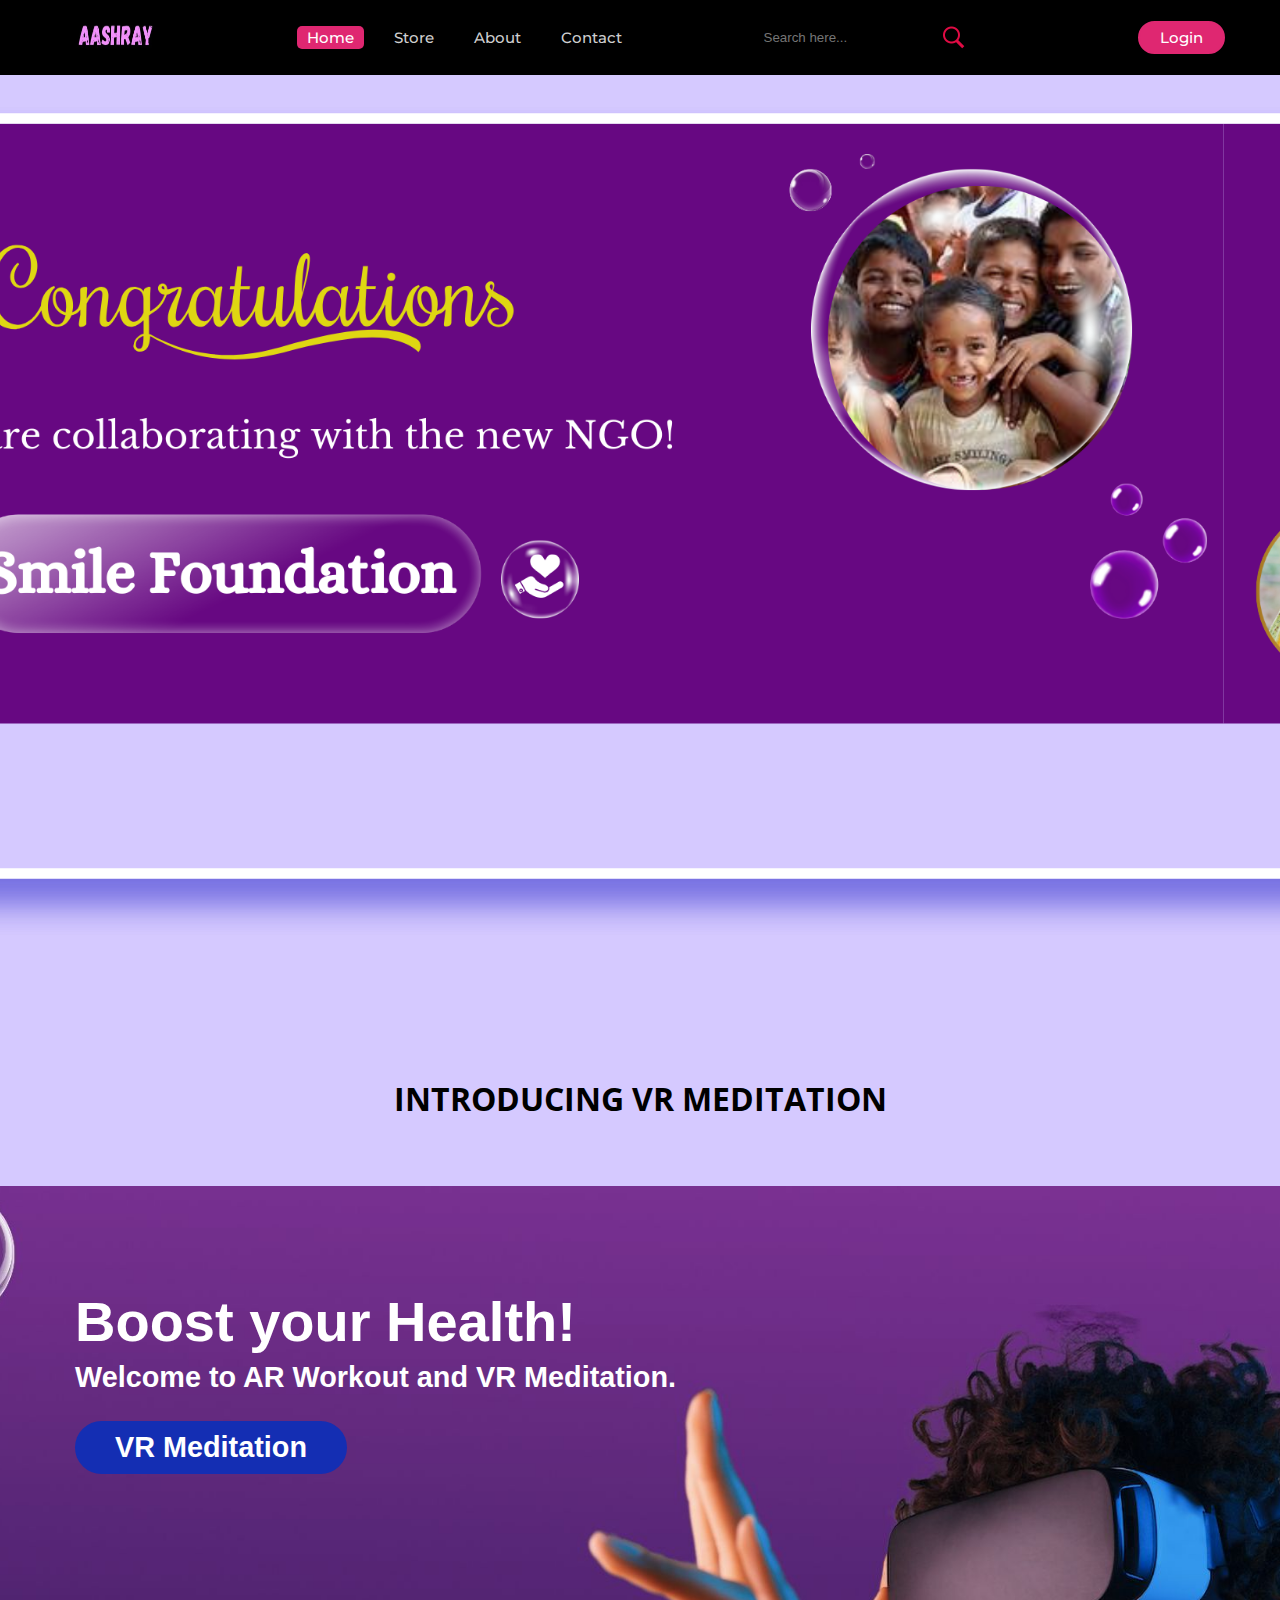
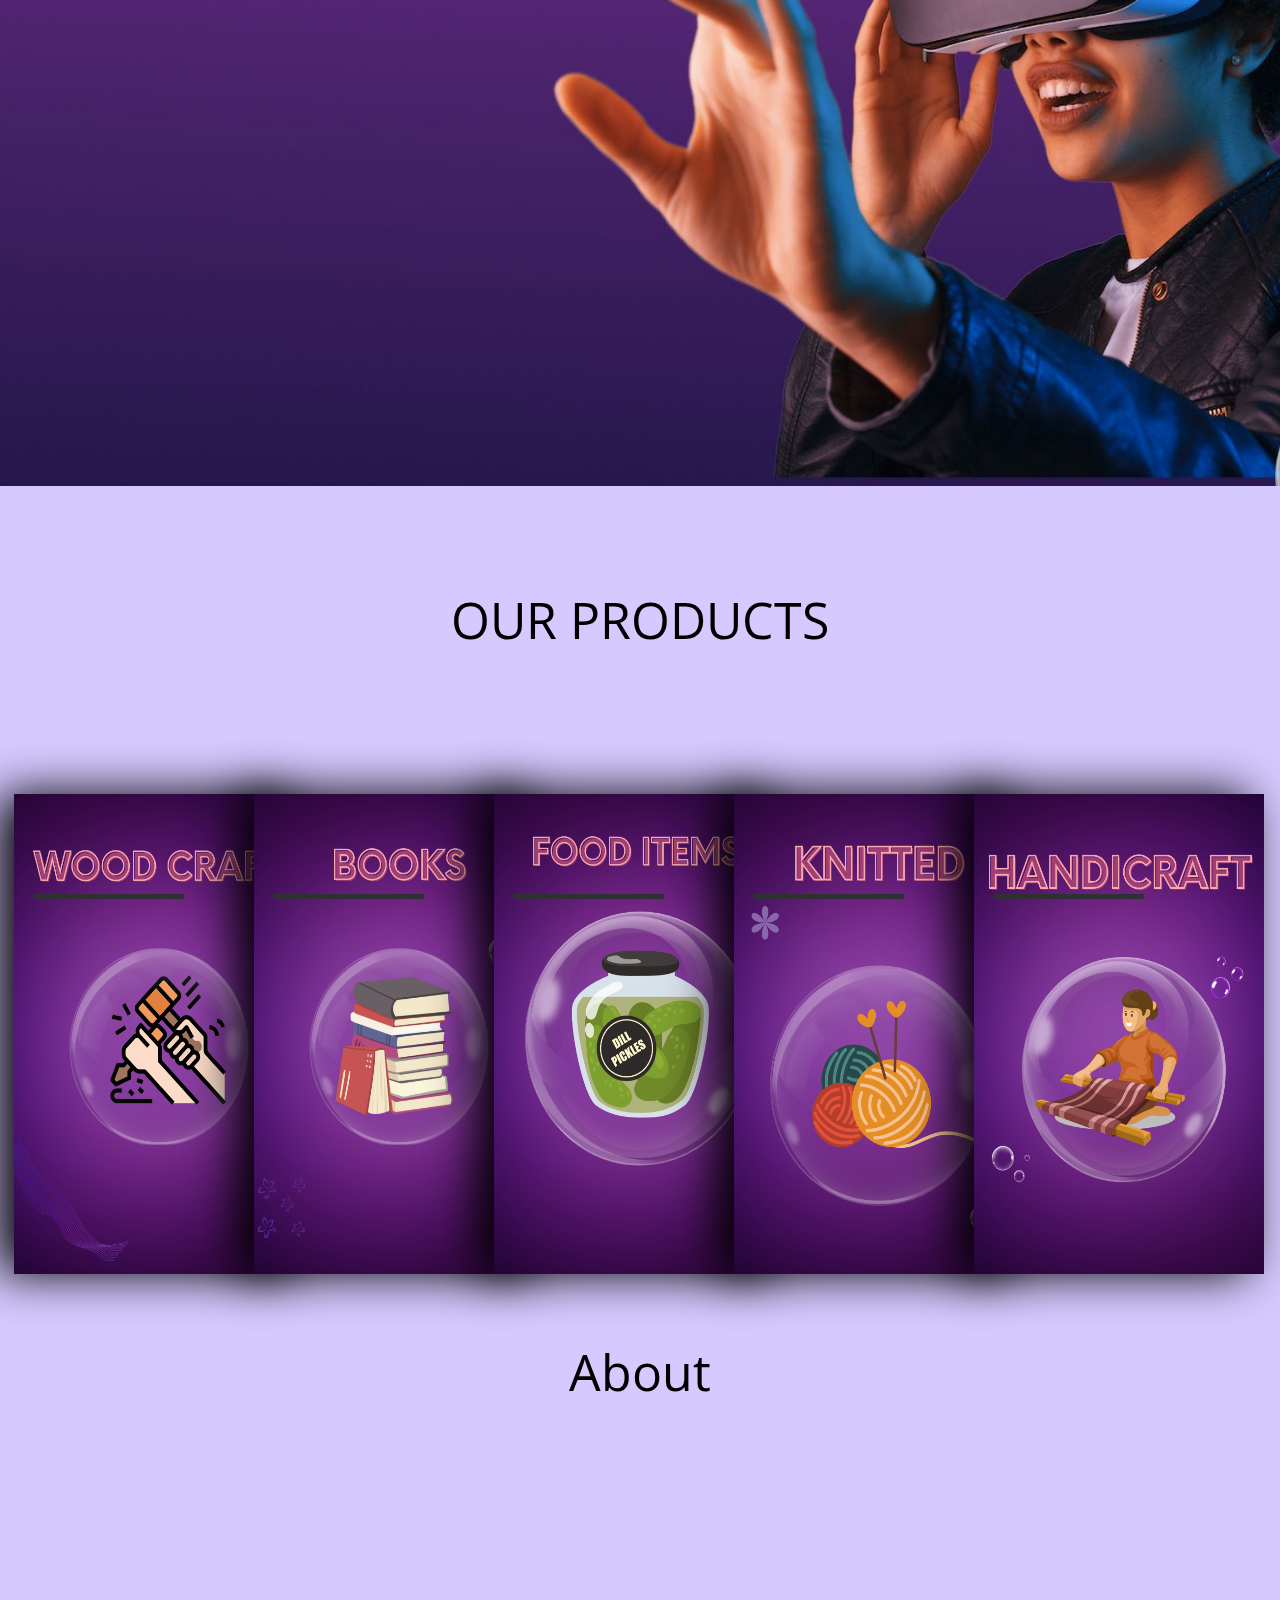
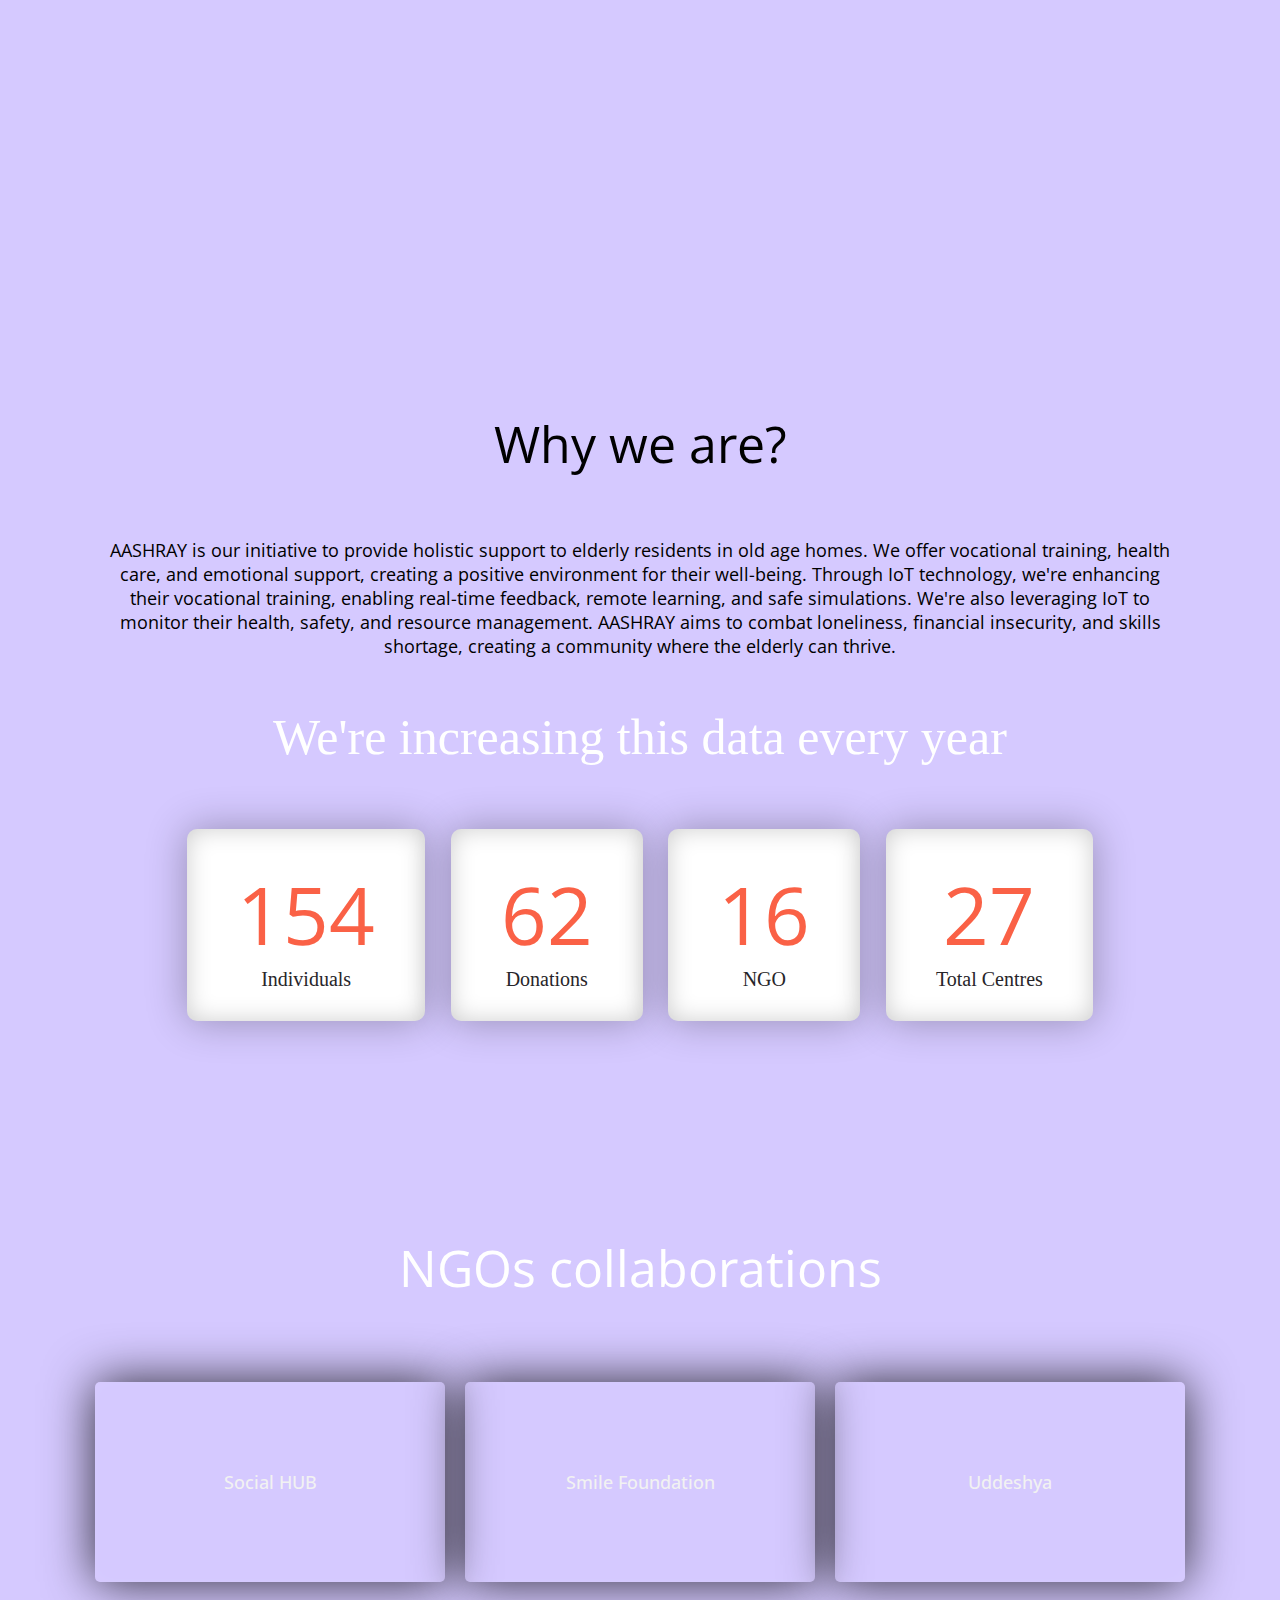
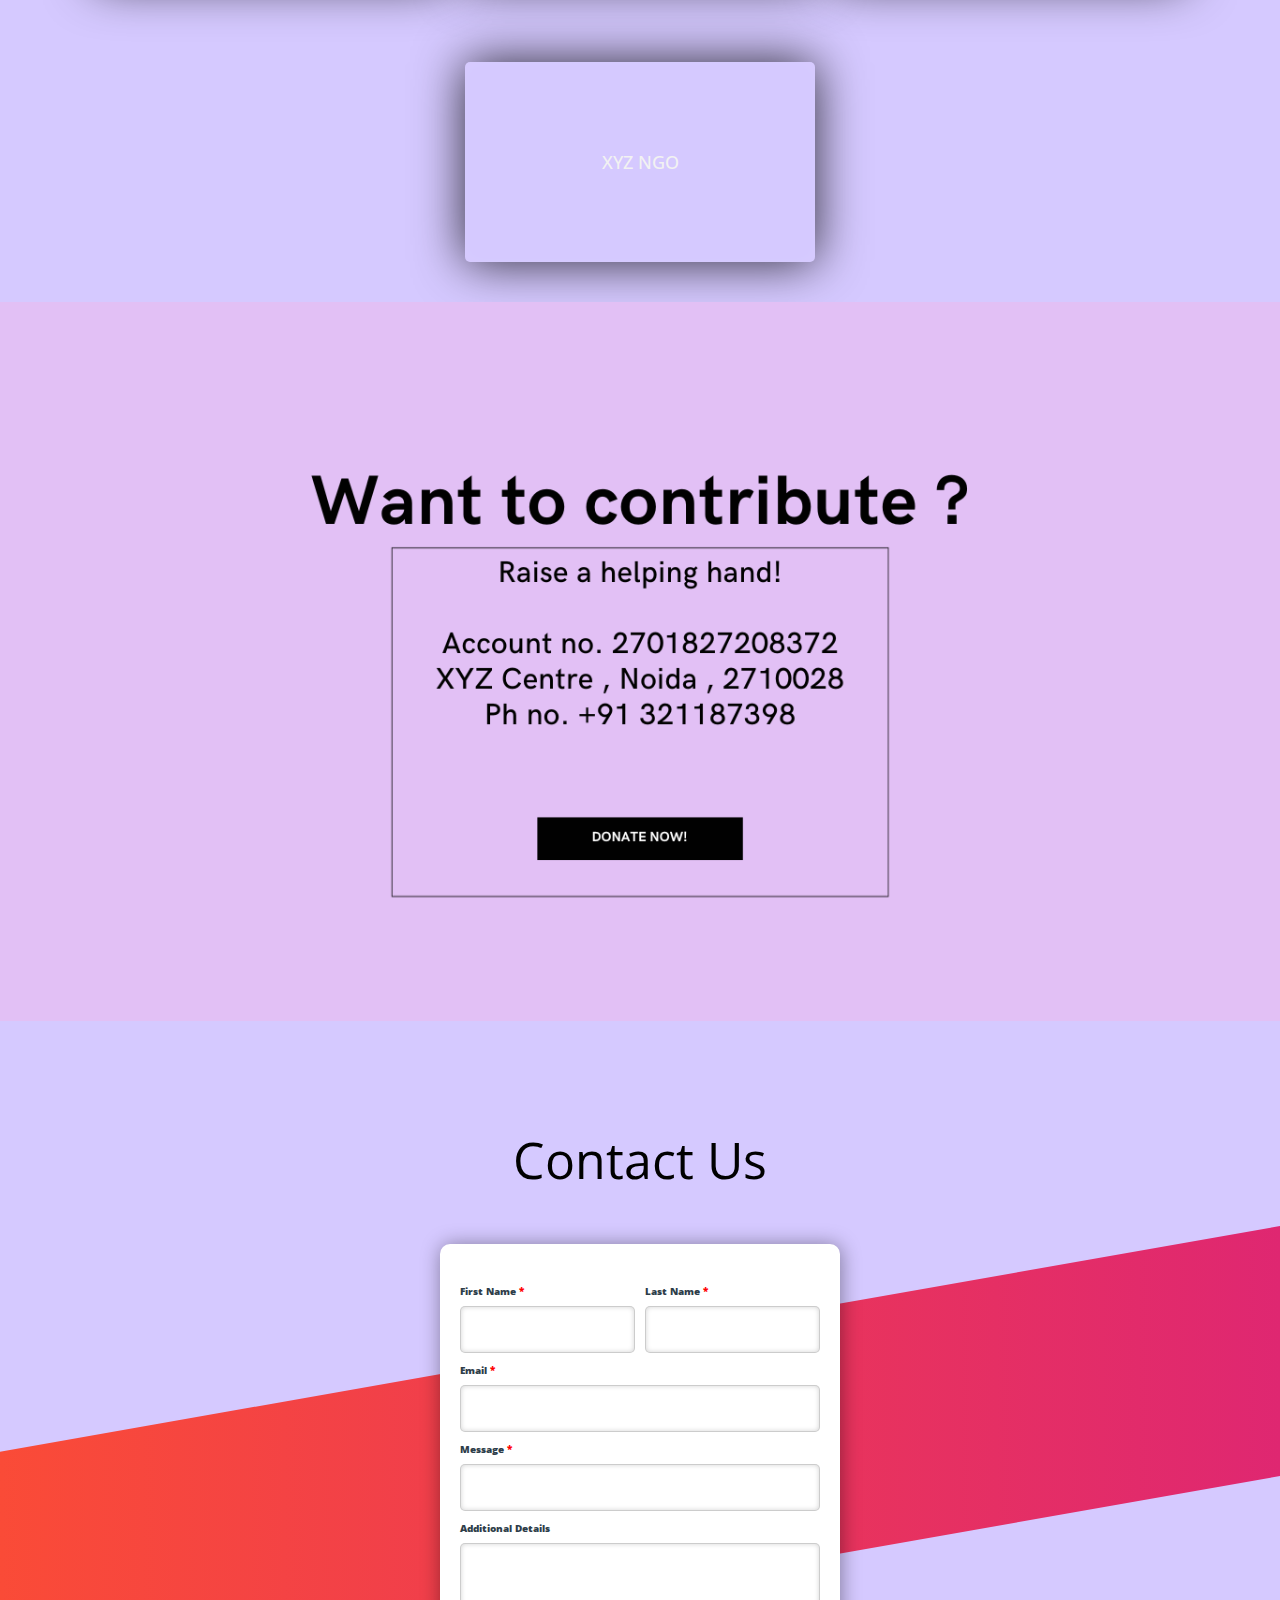
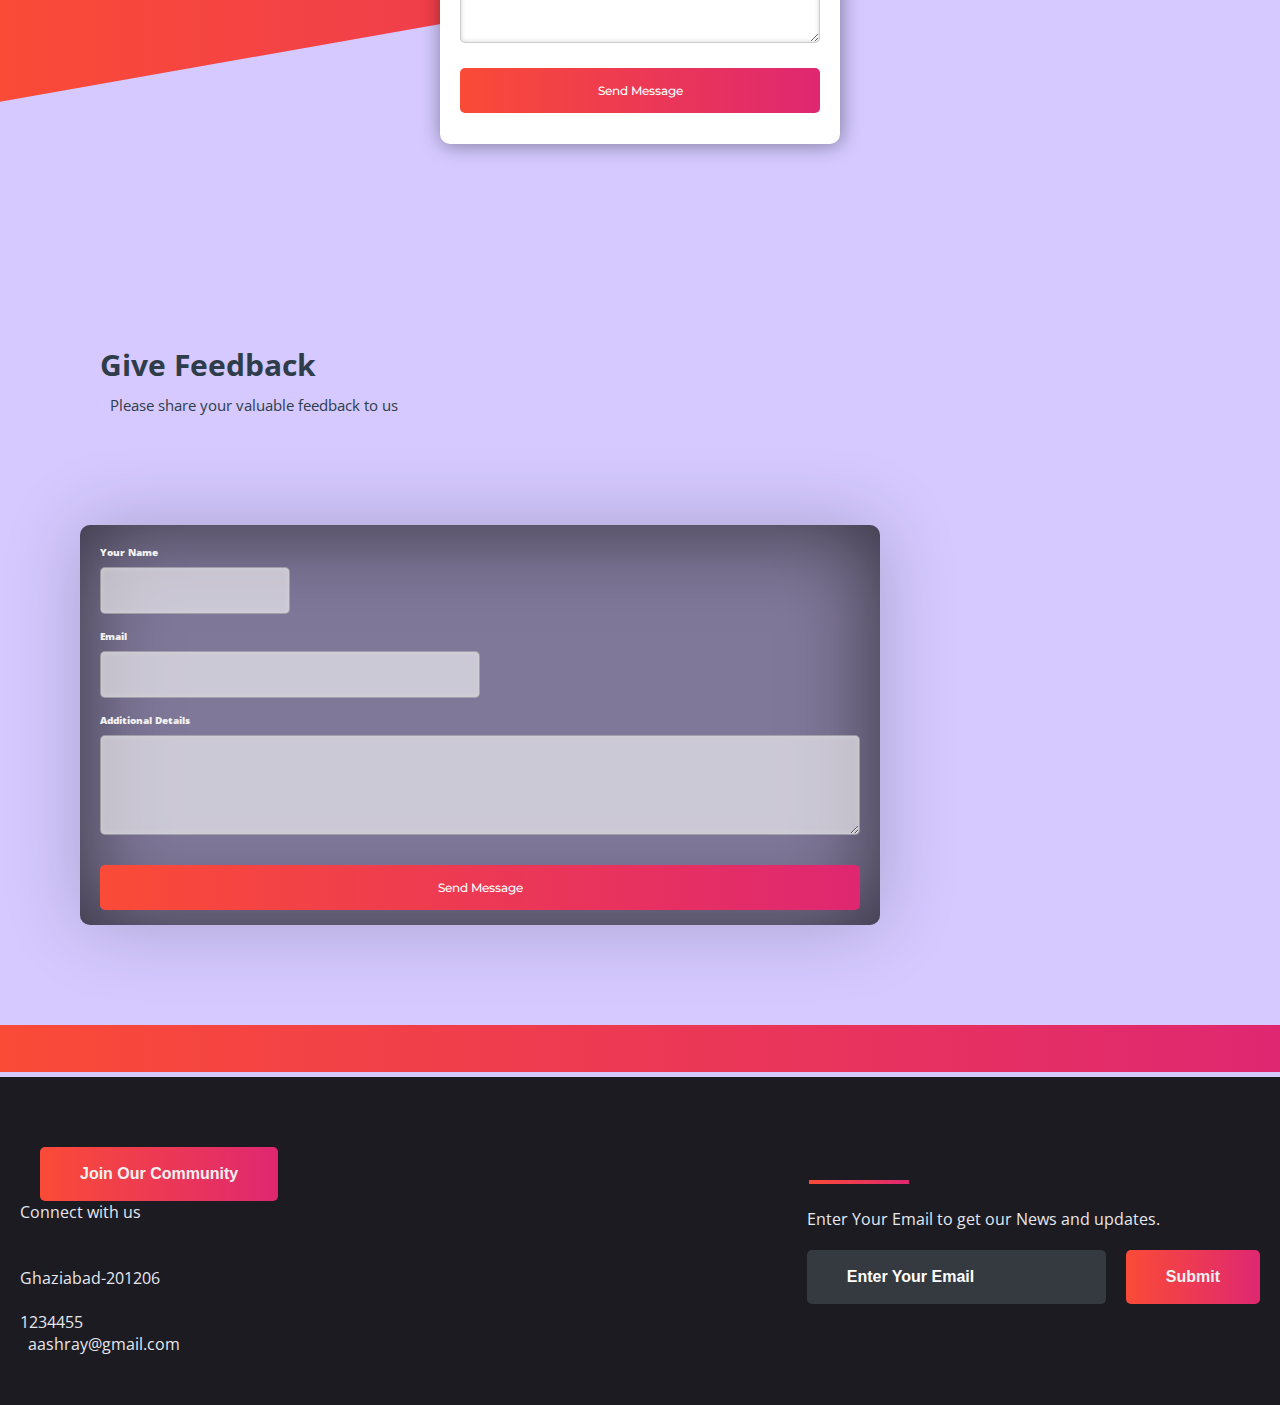
<file: index.html>
<!DOCTYPE html>
<html>

<head>

	<meta charset="utf-8">
	<meta http-equiv="X-UA-Comaptible" content="IE=edge">
	<title>Aashray</title>
	<meta name="desciption" content="">
	<meta name="viewport" content="width=device-width, initial-scale=1">
	<link rel="stylesheet" type="text/css" href="style.css">
	<script type="text/javascript" src="script.js"></script>
	<script src="https://code.jquery.com/jquery-3.2.1.js"></script>
	<script>
		$(window).on('scroll', function () {
			if ($(window).scrollTop()) {
				$('nav').addClass('black');
			} else {
				$('nav').removeClass('black');
			}
		})
	</script>
	<style>
		 
:root {

/**
 * colors
 */

--cadet-blue-crayola: hsl(240, 10%, 70%);
--gold-web-golden: hsl(50, 100%, 54%);
--vivid-sky-blue: hsl(196, 84%, 63%);
--midnight-blue: hsl(231, 83%, 25%);
--minion-yellow: hsl(50, 100%, 64%);
--independence: hsl(225, 24%, 27%);
--orange-soda: hsl(7, 96%, 61%);
--space-cadet: hsl(243, 23%, 18%);
--fiery-rose: hsl(353, 83%, 65%);
--klein-blue: hsl(230, 80%, 39%);
--bluetiful: hsl(222, 88%, 55%);
--glaucous: hsl(230, 52%, 63%);
--manatee: hsl(254, 7%, 65%);
--rufous: hsl(2, 85%, 35%);
--black: hsl(0, 0%, 0%);
--white: hsl(0, 0%, 100%);

/**
 * typography
 */

--ff-open-sans: 'Open Sans', sans-serif;
--ff-barlow: 'Barlow', sans-serif;
--ff-poppins: 'Poppins', sans-serif;

--fs-1: 3.5rem;
--fs-2: 3rem;
--fs-3: 2.4rem;
--fs-4: 2rem;
--fs-5: 1.8rem;
--fs-6: 1.3rem;

--fw-600: 600;
--fw-700: 700;

/**
 * border radius
 */

--radius-5: 5px;
--radius-10: 10px;
--radius-15: 15px;
--radius-20: 20px;

/**
 * spacing
 */

--section-padding: 60px;

/**
 * shadow
 */

--shadow: 0 -5px 10px var(--manatee);

/**
 * transition
 */

--transition-1: 0.05s ease;
--transition-2: 0.25s ease;
--cubic-out: cubic-bezier(0.33, 0.85, 0.56, 1.02);

}
		
.vr {
  background-image: url("./12.jpg");
  background-repeat: no-repeat;
  background-size: cover;
  background-position: center;
  padding-block: 100px var(--section-padding);
  min-height: 100vh;
  display: grid;
  place-items: left;
}



.vr-content {
  text-align: left;
  color: var(--white);
  display : inline-block;
  position: absolute;
  left: 75px;
  /* top: 300px; */
  margin: 0%;

}

.vr-title {
  font-family: var(--ff-barlow);
  font-size: var(--fs-5);
  font-weight: var(--fw-600);
  line-height: 1.3;
  margin-block-end: 14px;
}

.vr-title strong {
  font-size: var(--fs-1);
  font-weight: inherit;
  margin-block-end: 8px;
}

.vr-text { margin-block-end: 25px; }

.btn-group {
  display: flex;
  flex-wrap: wrap;
  justify-content: center;
  align-items: center;
  gap: 10px;
}

.btn {
  color: var(--white);
  font-family: var(--ff-barlow);
  font-size: var(--fs-5);
  font-weight: var(--fw-600);
  max-width: max-content;
  padding: var(--padding, 10px 40px);
  border-radius: 50px;
  transition: var(--transition-2);
}

.btn-primary.blue { background-color: var(--klein-blue); }

.btn-primary.blue:is(:hover, :focus) { background-color: var(--orange-soda); }

		.container {
			padding-top: 10 80px;
			margin-bottom: 20px;
			margin-top: 100px;
			width: 185vmin;
			height: 85vmin;
			position: absolute;
			transform: translate(-50%, -50%);
			top: 44%;
			left: 50%;
			overflow: hidden;
			border: 10px solid #ffffff;
			border-radius: 8px;

			box-shadow: 10px 25px 30px rgba(30, 30, 200, 0.3);
		}

		.wrapper {
			width: 100%;
			height: 600px;
			display: flex;
			animation: slide 16s infinite;
		}

		@keyframes slide {
			0% {
				transform: translateX(0);
			}

			10% {
				transform: translateX(-100%);
			}

			20% {
				transform: translateX(-200%);
			}

			30% {
				transform: translateX(-300%);
			}

			50% {
				transform: translateX(-350%);
			}

			70% {
				transform: translateX(-300%);
			}

			80% {
				transform: translateX(-200%);
			}

			90% {
				transform: translateX(-100%);
			}

			100% {
				transform: translateX(0%);
			}

		}

		img {
			width: 100%;
			height: 100%;
		}
		
	</style>
</head>

<body>
	<!-- Navigation Bar -->
	<header id="header">
		<nav>
			<div class="logo"><img src="images/icon/background.jpg" alt="logo"></div>
			<ul>
				<li><a class="active" href="">Home</a></li>
				<li><a href="./store.html"> Store</a></li>
				<li><a href="#team_section">About</a></li>

				<li><a href="#contactus_section">Contact</a></li>
			</ul>
			<div class="srch"><input type="text" class="search" placeholder="Search here..."><img
					src="images/icon/search.png" alt="search" onclick=slide()></div>
			<a class="get-started" href="login.html">Login</a>
			<img src="images/icon/menu.png" class="menu" onclick="sideMenu(0)" alt="menu">
		</nav>
		<div class="head-container">


	</header>
	<!-- wrapper -->
	</div>
	<div class="container">
		<div class="wrapper">
			<img src="1.png">
			<img src="2.png">
			<img src="3.png">
			<img src="4.png">
			<img src="5.png">
			<img src="6.png">
			<img src="7.png">
			<img src="8.png">
			<img src="9.png">
			<img src="5.png">
			<img src="6.png">
			<img src="7.png">

		</div>
	</div>
<br>
<div>
	<center><h1>INTRODUCING VR MEDITATION </h1></center>
	<br><br><br>
	<section class="vr" id="VR">
        <div class="container">

        

          </div>
           
          <div class="vr-content">

            <h2 class="vr-title">
              <!-- <img src="/assets/images/12.jpg" alt="xyz"> -->
             <span><strong>Boost your Health!</strong> <br>Welcome to AR Workout and VR Meditation.
            </h2>
          </span> 
            <p class="vr-text">
              
            </p>
            <!-- <a href="https://drive.google.com/drive/u/2/folders/103MUGaqLvac7ounK4yrj-NVdIfFKcEbh" class="btn btn-primary blue">AR Workout</a>
            <br> -->
            <a href="https://drive.google.com/drive/u/2/folders/1a-4Y9cnZEDavGoRwOgOjiYGudysQS1BB" class="btn btn-primary blue">VR Meditation</a>

        

          </div>

        </div>
      </section>
	
</div>
<div>
	<div class="">
		<link rel="stylesheet" href="card.css">
		<center>
			<p style="font-size: 50px; padding: 100px">OUR PRODUCTS</p>
		</center>
	</div>


	<div class="treatment">
		<link rel="stylesheet" href="card.css">

		<div class="step">
			<img src="./images/extra/500.png" class="card__image" alt="" />

			<div class="bar">
				<div class="emptybar"></div>
				<div class="filledbar"></div>

			</div>
		</div>


		<div class="step">
			<img src="./images/extra/400.png" class="card__image" alt="" />

			<div class="bar">
				<div class="emptybar"></div>
				<div class="filledbar"></div>
			</div>
		</div>

		<div class="step">
			<img src="./images/extra/100.png" class="card__image" alt="" />

			<div class="bar">
				<div class="emptybar"></div>
				<div class="filledbar"></div>
			</div>
		</div>

		<div class="step">
			<img src="./images/extra/200.png" class="card__image" alt="" />

			<div class="bar">
				<div class="emptybar"></div>
				<div class="filledbar"></div>
			</div>
		</div>

		<div class="step">
			<img src="./images/extra/300.png" class="card__image" alt="" />

			<div class="bar">
				<div class="emptybar"></div>
				<div class="filledbar"></div>
			</div>
		</div>

	
	
	</div>
</div>

<br>
<br>
<br>
<br>


	<!-- Some Popular Subjects -->
<div>
	<div class="title">
		<span>View our products!</span>
	</div>
	<br><br>
	<div class="course">
		<center>
			<div class="cbox">
				<!-- <div class="det"><a href="">Clay Items</a></div>
				<div class="det"><a href="">Books and Novels</a></div>
				<div class="det"><a href="">Wooden Crafts</a></div>
				<div class="det"><a href="">Food Items</a></div> -->
			</div>
		</center>
		<div class="cbox">
			<!-- <div class="det"><a href="">Handicrafts</a></div>
			<div class="det"><a href="">Arts and Paintings</a></div>
			<div class="det"><a href="">Knit Wears</a></div>
			<div class="det det-last"><a href="">Soft Toys</a></div> -->
		</div>
	</div>
</div>
<br>
<br>
<br>
<br>
<br>
<br>
<br>
<br>
<br>
<br>
<br>
<br>
<br>
<br>
</div>
	<!-- ABOUT -->
	<div class="diffSection" id="about_section">
		<center>
			<p style="font-size: 50px; padding: 100px">About</p>
		</center>
		<div class="about-content">
			<div class="side-image">
				<img class="sideImage" src="images/extra/e3.png">
			</div>
			<div class="side-text">
				<h2>Who are we ?</h2>
				<p>AASHRAY is our initiative to provide holistic support to elderly residents in old age homes. We offer
					vocational training, health care, and emotional support, creating a positive environment for their
					well-being. Through IoT technology, we're enhancing their vocational training, enabling real-time
					feedback, remote learning, and safe simulations. We're also leveraging IoT to monitor their health,
					safety, and resource management. AASHRAY aims to combat loneliness, financial insecurity, and skills
					shortage, creating a community where the elderly can thrive.</p>
			</div>
		</div>
	</div>



	<!-- PORTFOLIO -->
	<div class="diffSection" id="portfolio_section">
		<center>
			<p style="font-size: 50px; padding: 100px; padding-bottom: 40px;">Why we are?</p>
		</center>
		<div class="content">
			<p>
				AASHRAY is our initiative to provide holistic support to elderly residents in old age homes. We offer
				vocational training, health care, and emotional support, creating a positive environment for their
				well-being. Through IoT technology, we're enhancing their vocational training, enabling real-time
				feedback, remote learning, and safe simulations. We're also leveraging IoT to monitor their health,
				safety, and resource management. AASHRAY aims to combat loneliness, financial insecurity, and skills
				shortage, creating a community where the elderly can thrive.
			</p>
		</div>
	</div>
	<div class="extra">
		<p>We're increasing this data every year</p>
		<div class="smbox">
			<span>
				<center>
					<div class="data">154</div>
					<div class="det">Individuals</div>
				</center>
			</span>
			<span>
				<center>
					<div class="data">62</div>
					<div class="det">Donations</div>
				</center>
			</span>
			<span>
				<center>
					<div class="data">16</div>
					<div class="det">NGO</div>
				</center>
			</span>
			<span>
				<center>
					<div class="data">27</div>
					<div class="det">Total Centres</div>
				</center>
			</span>
		</div>
	</div>


	<!-- TEAM -->


	<!-- SERVICES -->
	<div class="service-swipe">
		<div class="diffSection" id="services_section">
			<center>
				<p style="font-size: 50px; padding: 100px; padding-bottom: 40px; color: #fff;">NGOs collaborations</p>
			</center>
		</div>
		<a href="">
			<div class="s-card">
				<p>Social HUB</p>
			</div>
		</a>
		<a href="">
			<div class="s-card">
				<p>Smile Foundation</p>
			</div>
		</a>
		<a href="#">
			<div class="s-card">
				<p>Uddeshya</p>
			</div>
		</a>
		<a href="">
			<div class="s-card">
				<p>XYZ NGO</p>
			</div>
		</a>

	</div>

	<!-- Reviews -->

	<div>
		<img src="Yuqin Feng.png" alt="">
	</div>
	<!-- CONTACT US -->
	<div class="diffSection" id="contactus_section">
		<center>
			<p style="font-size: 50px; padding: 100px">Contact Us</p>
		</center>
		<div class="csec"></div>
		<div class="back-contact">
			<div class="cc">
				<form action="mailto:roshank9419@gmail.com" method="post" enctype="text/plain">
					<label>First Name <span class="imp">*</span></label><label style="margin-left: 185px">Last Name
						<span class="imp">*</span></label><br>
					<center>
						<input type="text" name="" style="margin-right: 10px; width: 175px" required="required"><input
							type="text" name="lname" style="width: 175px" required="required"><br>
					</center>
					<label>Email <span class="imp">*</span></label><br>
					<input type="email" name="mail" style="width: 100%" required="required"><br>
					<label>Message <span class="imp">*</span></label><br>
					<input type="text" name="message" style="width: 100%" required="required"><br>
					<label>Additional Details</label><br>
					<textarea name="addtional"></textarea><br>
					<button type="submit" id="csubmit">Send Message</button>
				</form>
			</div>
		</div>
	</div>


	<!-- FEEDBACK -->
	<div class="title2" id="feedBACK">
		<span>Give Feedback</span>
		<div class="shortdesc2">
			<p>Please share your valuable feedback to us</p>
		</div>
	</div>

	<div class="feedbox">
		<div class="feed">
			<form action="mailto:roshank9419@gmail.com" method="post" enctype="text/plain">
				<label>Your Name</label><br>
				<input type="text" name="" class="fname" required="required"><br>
				<label>Email</label><br>
				<input type="email" name="mail" required="required"><br>
				<label>Additional Details</label><br>
				<textarea name="addtional"></textarea><br>
				<button type="submit" id="csubmit">Send Message</button>
			</form>
		</div>
	</div>
    
	<!-- Sliding Information -->
	<marquee style="background: linear-gradient(to right, #FA4B37, #DF2771); margin-top: 50px;" direction="left"
		onmouseover="this.stop()" onmouseout="this.start()" scrollamount="20">
		<div class="marqu">“Welcome to aashray. Helping those who need us!”</div>
	</marquee>

	<!-- FOOTER -->
	<footer>
		<div class="footer-container">
			<div class="left-col">

				<div>

					<a href="https://docs.google.com/forms/u/1/d/e/1FAIpQLSeAn5jlaoTcp5DLp82ASbwim6Tj0J6IZ0_dKHJBcPtGXFxJQg/viewform?usp=sf_link"class="btn btn-primary blue">Join Our Community</a>

				</div>
				<div class="logo"></div>
				<div class="social-media">

				</div><br><br>
				<p class="rights-text">Connect with us</p>
				<br>
				<p><br>Ghaziabad-201206</p><br>
				<p> 1234455<br>&nbsp; aashray@gmail.com</p>
			</div>
			<div class="right-col">
				<h1 style="color: #fff"></h1>
				<div class="border"></div><br>
				<p>Enter Your Email to get our News and updates.</p>
				<form class="newsletter-form">
					<input class="txtb" type="email" placeholder="Enter Your Email">
					<input class="btn" type="submit" value="Submit">
				</form>
			</div>
		</div>
	</footer>

</body>

</html>
</file>
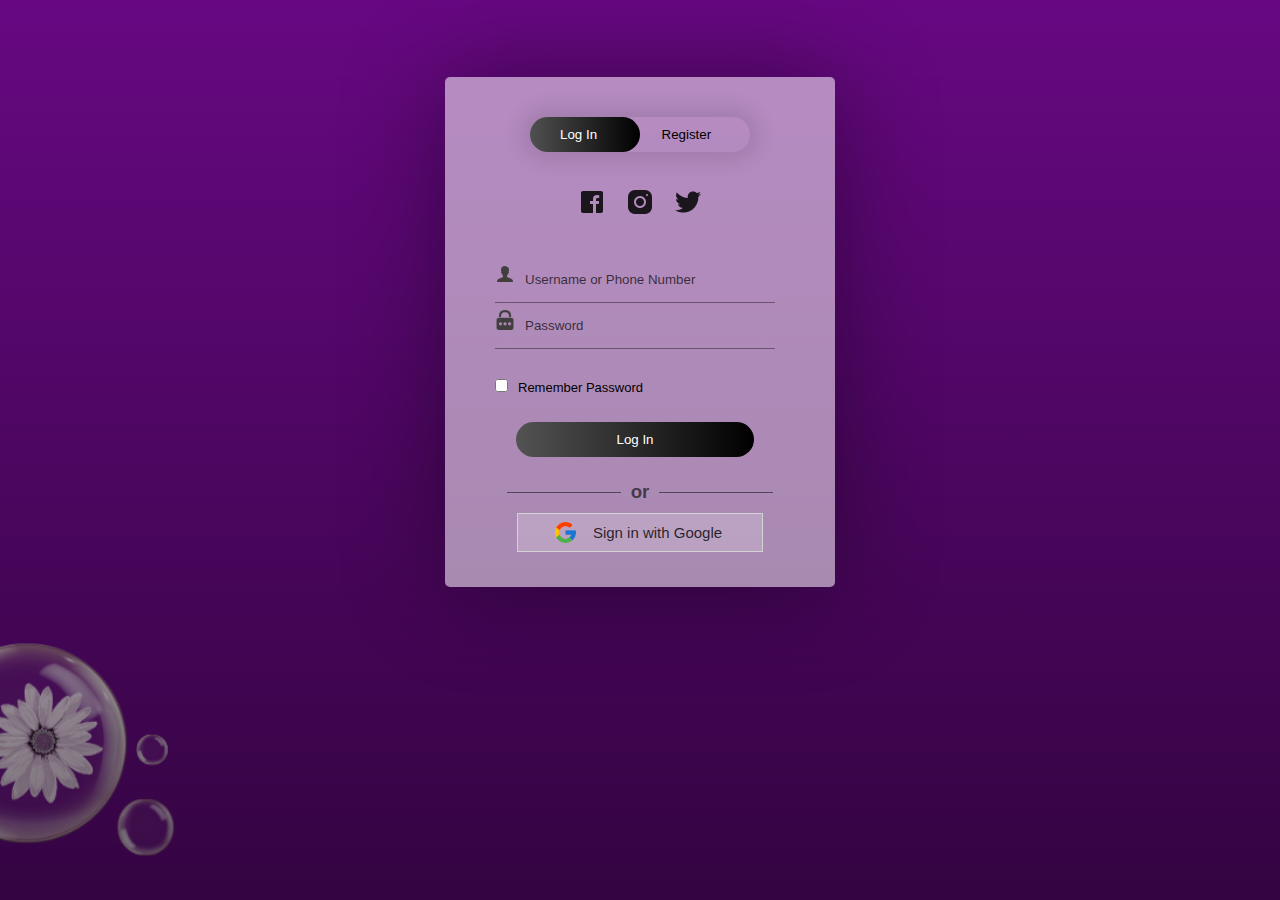
<file: login.html>
<!DOCTYPE html>
<html>
<head>
	
	<title>Login SignUp</title>
	<link rel="stylesheet" type="text/css" href="loginStyle.css">
	<script src="https://ajax.googleapis.com/ajax/libs/jquery/3.4.1/jquery.min.js"></script>

  <!-- It will redirect to the Home Page after submitting the form -->
  <script>
  $(document).ready(function(){
    $("form").submit(function(){
      alert("Great Job !");
    });
  });
  </script>
</head>
<body>
		<div class="form-box">
			<div class="button-box">
				<div id="btn"></div>
				<button type="button" class="toggle-btn" id="log" onclick="login()" style="color: #fff;">Log In</button>
				<button type="button" class="toggle-btn" id="reg" onclick="register()">Register</button>
			</div>
			<div class="social-icons">
				<img src="images/icon/fb2.png">
				<img src="images/icon/insta2.png">
				<img src="images/icon/tt2.png">
			</div>
			
			<!-- Login Form -->
			<form id="login" class="input-group" action="index.html">
				<div class="inp">
					<img src="images/icon/user.png"><input type="text" id="email" class="input-field" placeholder="Username or Phone Number" style="width: 88%; border:none;" required="required">
				</div>
				<div class="inp">
					<img src="images/icon/password.png"><input type="password" id="password" class="input-field" placeholder="Password" style="width: 88%; border: none;" required="required">
				</div>
				<input type="checkbox" class="check-box">Remember Password
				<button type="submit" class="submit-btn">Log In</button>
			</form>


			<div class="other" id="other">
				<div class="instead">
					<h3>or</h3>
				</div>
				<button class="connect" onclick="google()">
					<img src="images/icon/google.png"><span>Sign in with Google</span>
				</button>
			</div>
			
			<!-- Registration Form -->
			<form id="register" class="input-group">
				<input type="text" class="input-field" placeholder="Full Name" required="required">
				<input type="email" class="input-field" placeholder="Email Address" required="required">
				<input type="password" class="input-field" placeholder="Create Password" name="psame" required="required">
				<input type="password" class="input-field" placeholder="Confirm Password" name="psame" required="required">
				<input type="checkbox" class="check-box" id="chkAgree" onclick="goFurther()">I agree to the Terms & Conditions
				<button type="submit" id="btnSubmit" class="submit-btn reg-btn">Register</button>
			</form>
		</div>
		<script type="text/javascript" src="script.js"></script>
</body>
</html>
</file>
<file: style.css>
@import url('https://fonts.googleapis.com/css?family=Montserrat:500&display=swap');
@import url('https://fonts.googleapis.com/css?family=Dancing+Script&display=swap');
@import url('https://fonts.googleapis.com/css?family=Open+Sans&display=swap');

* {
	box-sizing: border-box;
	margin: 0;
	padding: 0;
}

html {
	scroll-behavior: smooth;
}
body {
	background: #e2c0f5;
	font-family: 'Open Sans', sans-serif;
}

header {
	height: 90vh;
	/* background: #000; */
}
.black {
	box-shadow: 0 2px 10px #0F1123;
}
nav {
	padding-top: 20px;
	padding-bottom: 20px;
	top: 0;
	position: fixed;
	display: flex;
	width: 100%;
	z-index: 1000;
	background: #000000;
	justify-content: space-around;
	transition: 1.5s;
	align-items: center;
}
nav ul {
	display: flex;
	align-items: center;
}
nav ul li {
	list-style: none;
	margin: 5px 10px;
}
nav ul li a {
	padding: 2px 10px;
	color: #cfcfcf;
	cursor: pointer;
	transition: .5s;
	text-decoration: none;
}
nav ul li a:hover {
	color: #58214c;
	border-radius: 5px;
	background: #cdd6c6;
}
.active {
	color: #fff;
	border-radius: 5px;
	background: #DF2771;
}
.srch {
	padding: 2px 10px;
	display: flex;
	/* align-items: center; */
	justify-content: center;
	/* background: #0066ff; */
	border: 1px solid;
	border-radius: 20px;
}
.srch img {
	width: 25px;
	cursor: pointer;
}
.srch .search {
	/* padding: 2px 10px; */
	outline: none;
	border: none;
	background: transparent;
}

.get-started {
	margin-left: 50px;
	padding: 5px 20px;
	border: 2px solid #DF2771;
	border-radius: 20px;
	text-decoration: none;
	
	transition: .5s;
	background-color: #DF2771;
	color: #fff;
}
.get-started:hover {
	color: #2e2e2e;
	background: #fff;
}
.logo img{
	width: 120px;
	height: 30px;
	cursor: pointer;
	transition: all 1s;
}

a, button {
	float: left;
	font-family: "Montserrat", sans-serif;
	font-weight: 500;
	font-size: 15px;
	color: #2E3D49;
	display: block;
	text-decoration: none;
	text-align: center;
}
.head-container {
	margin-top: 245px;
	display: flex;
	flex-wrap: wrap;
	align-items: center;
	justify-content: space-around;
}
.quote {
	width: 600px;
	transform: translateY(-50px);
}
.quote h3 {
	margin-top: 20px;
	color: rgba(255, 255, 255, 0.6);
	line-height: 20px;
}
.quote p {
	font-size: 50px;
	color: #ffffff;
}
.quote .play {
	margin-top: 20px;
	display: flex;
	/* justify-content: center; */
	align-items: center;
}
.quote .play img {
	width: 45px;
	cursor: pointer;
	filter: drop-shadow(0 0 10px rgb(255, 255, 255));
}
.quote .play span a{
	margin-left: 10px;
	font-size: 20px;
	font-weight: 900;
	color: rgba(254, 254, 254, 0.8);
	cursor: pointer;
}
.svg-image img{
	width: 500px;
	filter: drop-shadow(0 20px 10px rgba(134, 133, 133, 0.2));
}

/* SIDE MENU */
.menu {
	cursor: pointer;
	width: 25px;
	display: none;
}
.side-menu {
	width: 100%;
	height: 100%;
	background: rgba(182, 33, 90, 0.993);
	position: absolute;
	top: 0;
	transition: .8s;
	z-index: 2000;
	transform: translateX(-100%);
}
.side-menu ul {
	margin-top: 35%;
	display: flex;
	flex-direction: column;
	justify-content: center;
	/* background: #FA4B37; */
}
.side-menu ul li {
	list-style: none;
	/* background: #009900; */
	display: flex;
	justify-content: center;
	align-items: center;
	/* border-bottom: 1px solid #fff; */
	/* padding: 10px 0px; */
}
.side-menu ul li:hover a{
	background: #fff;
	color: #DF2771;
}
.side-menu ul li a{
	color: #000000;
	width: 100%;
	font-size: 1em;
	/* background: #2E3D49; */
	text-decoration: none;
	padding: 15px 0px;
}
.close img{
	float: right;
	width: 35px;
	cursor: pointer;
	margin: 10px;
}
.user {
	display: flex;
	justify-content: center;
	align-items: center;
	margin-top: 10%;
}
.user img {
	width: 60px;
	border-radius: 50%;
	border: 2px solid #fff;
	filter: drop-shadow(0 10px 20px #0004);
	margin-right: 30px;
	cursor: pointer;
}
.user p {
	color: #000000;
	cursor: pointer;
}
.user img, .user p {
	opacity: 1;
}
/*Common things in all sections*/
#about_section, #portfolio_section, #team_section, #services_section, #contactus_section {
	font-family: 'Open Sans', sans-serif;
	color: #000000;
	position: relative;
}
.diffSection {
	width: 100%;
	/*position: relative;*/
	justify-content: center;
	align-items: center;
}
.diffSection .content {
	margin: 10px;
	text-align: center;
	padding: 10px 100px;
	font-size: 1.1em;
}

/*PORTFOLIO*/
.extra {
	width: 100%;
}
.extra p {
	padding: 30px;
	padding-bottom: 150px;
	font-size: 50px;
	text-align: center;
	color: #ffffff;
	background-image: linear-gradient(rgba(0,0,0,0),rgba(0,0,0,0.7)),url("images/extra/b1.jpg");
	background-size: cover;
	background-attachment: fixed;
	font-family: cursive;
	z-index: -9;
}
.smbox {
	display: flex;
	flex-wrap: wrap;
	transform: translateY(-100px);
	justify-content: center;
}
.smbox span {
	margin: 1%;
	background: #fff;
	box-shadow: inset 0px 0px 25px rgba(0,0,0,0.2),
						0 0 40px rgba(0,0,0,0.3);
	border-radius: 10px;
	padding: 30px 50px;
	cursor: pointer;
}
.smbox span:hover {
	transform: scale(1.3);
	transition: .5s ease;
}
.smbox .data {
	font-size: 80px;
	color: #FA6146;	
}
.smbox .det {
	font-size: 20px;
	color: #272529;
	font-family: cursive;
}

/*Title*/
.title {
	 margin-top: 0px; 
	font-family: 'Open Sans', sans-serif;
	font-size: 30px;
	text-align: center;
	color: #000000;
}

/*ABOUT*/
.about-content {
	width: 100%;
	position: relative;
	justify-content: center;
	flex-wrap: wrap;
	display: flex;
	align-items: center;
}
.about-content .side-text {
	width: 550px;
	padding: 50px 40px;
	background: #fff;
	color: #000000;
	box-shadow: 2px 0 100px rgba(0,0,0,0.3);
	border-radius: 5px;
	text-align: justify;
	line-height: 22px;
	opacity: 0;
	transform: translateX(-100px);
	transition: 1s ease-in-out;
}
.about-content .side-text-appear {
	opacity: 1;
	transform: translateX(0px);
}
.about-content .side-text h2 {
	padding: 10px;
}
.about-content .side-text p {
	padding: 10px;
}
.about-content .side-image img {
	width: 90%;
	border-radius: 5px;
}
.sideImage {
	transform: translateX(100px);
	opacity: 0;
	transition: .8s ease-in-out;
}
.sideImage-appear {
	opacity: 1;
	transform: translateX(0px);
}

/*POPULAR SUBJECTS*/
.cbox {
	position: relative;
	width: 100%;
	display: inline-flex;
	flex-wrap: wrap;
	justify-content: center;
}
.cbox .det {
	width: 250px;
	height: 80px;
	margin: 10px;
	background: #fff;
	cursor: pointer;
}
.cbox .det a{
	justify-content: space-around;
	width: 250px;
	padding: 28px;
	border-radius: 10px;
	border: 1px solid #f6ebf4;
	font-size: 15px;
	color: #272529;
	font-family: cursive;
	text-decoration: none;
}
.cbox .det a:hover {
	background: linear-gradient(to right, #d2a4dc, #9f679a);
	color: rgb(0, 0, 0);
}
.cbox .det a:hover img{
	filter: brightness(100);
}
.cbox img {
	width: 20px;
	margin-right: 20px;
}

/*TEAM SECTION*/
.totalcard {
	width: 100%;
	display: flex;
	flex-wrap: wrap;
	align-items: center;
	justify-content: center;
	margin-bottom: 50px;
}
.totalcard .card {
	margin: 50px;
	width: 300px;
	border-radius: 10px;
	background: #fff;
}
.totalcard .card{
	box-shadow: inset 0 0 10px rgba(0,0,0,0.4),
					0 0 10px rgba(0,0,0,0.3);
}
.card:nth-child(1){
	border-top: 5px solid green;
}
.card:nth-child(2){
	border-top: 5px solid blue;
}
.card:nth-child(1):hover {
	box-shadow: inset 0px 0px 10px rgba(0,255,0,0.5),
				1px 1px 30px rgba(0,255,0,0.5);
}
.card:nth-child(2):hover {
	box-shadow: inset 0px 0px 10px rgba(0,0,255,0.5),
				1px 1px 30px rgba(0,0,255,0.5);
}
.totalcard .card img {
	width: 100px;
	height: 100px;
	margin-top: 5px;
	cursor: pointer;
	border-radius: 50px;
	transition-duration: .8s;
}
.totalcard .card img:hover {
	transform: scale(3.5);
	border-radius: 0;
	box-shadow: 0 0 20px rgba(0,0,0,0.5);
}
#detail p{
	font-size: 15px;
	line-height: 25px;
	font-variant: small-caps;
	text-align: center;
	margin: 25px;
	margin-bottom: 0px;
	margin-top: 0px;
}
#detail button {
	outline: none;
	border-radius: 10px;
	border-style: none;
	border: 1px solid black;
	padding: 9px 25px;
	cursor: pointer;
	transition-duration: .4s;
}
#detail a {
	bottom: 80px;
	text-decoration: none;
	margin-bottom: 30px;
	margin-top: 20px;
	margin-left: 90px;
	align-self: center;
}
.btn-roshan:hover {
	background: rgba(0,255,0,0.7);
	color: #fff;
}
.btn-roshan2:hover {
	background: rgba(0,0,255,0.5);
	color: #fff;
}
.card-title {
	font-size: 17px;
	color: #343A40;
	padding: 20px;
	font-weight: 700;
}

/*Service Section*/
/*Service Section*/
.service-swipe {
	display: flex;
	flex-wrap: wrap;
	justify-content: center;
	align-items: center;
	background-image: linear-gradient(rgba(0,0,0,0),rgba(0,0,0,0.7)),url("images/extra/b3.jpg");
	background-size: cover;
	background-attachment: fixed;
}
.service-swipe .s-card img {
	width: 100px;
}
.service-swipe a {
	padding: 0;
	margin: 40px 10px;
}
.service-swipe .s-card {
	display: flex;
	justify-content: space-around;
	padding: 10px;
	align-items: center;
	text-align: center;
	width: 350px;
	height: 200px;
	box-shadow: inset 0 0 20px rgba(255,255,255,0.05),
					0 0 50px rgba(0,0,0,0.8);
	border-radius: 5px;
	cursor: pointer;
	transition-duration: .5s;
}
.service-swipe .s-card p {
	color: #f2f2f2;
	font-size: 1.2em;
	font-family: 'Open Sans',sans-serif;
}
.service-swipe .s-card:hover {
	box-shadow: 0 0 50px rgba(255,255,255,0.8);
	transform: translateY(-10px);
}

/*Contact Us Section*/
.csec {
	background: linear-gradient(to right, #FA4B37, #DF2771);
	background-attachment: fixed; 
	position: absolute;
	width: 100%;
	height: 250px;
	top: 200px;
	content: '';
	transform-origin: top right;
	transform: skewY(-10deg);
	z-index: -1;
}
.back-contact {
	margin-top: 0px;
	transform: translateY(-50px);
	display: flex;
	align-items: center;
	justify-content: space-around;
}
.cc {
	height: 400px;
	width: 400px;
	height: 500px;
	border-radius: 10px;
	justify-content: center;
	box-shadow: 1px 1px 20px rgba(0,0,0,0.4);
	background: #fff;
}
.cc form {
	margin: 5%;
	margin-top: 40px;
	width: 90%;
	height: 90%;
}
.cc form label {
	position: absolute;
	color: #2E3D49;
	font-size: 10px;
	font-weight: 800;
}
.cc form input {
	padding: 15px;
	margin-bottom: 10px;
	border-radius: 5px;
	box-shadow: inset 0 0 5px lightgray;
	border: 1px solid rgba(0,0,0,0.2);
	outline: none;
	color: #2E3D49;
	font-weight: 600;
}
.imp {
	color: red;
}
form textarea {
	width: 100%;
	height: 100px;
	box-shadow: inset 0 0 5px lightgray;
	border: 1px solid rgba(0,0,0,0.2);
	border-radius: 5px;
	outline: none;
	color: #2E3D49;
	font-weight: 600;
	padding: 15px;
}
#csubmit {
	margin-top: 20px; 
	background: linear-gradient(to right, #FA4B37, #DF2771);
	border-radius: 5px;
	border-style: none;
	outline: none;
	width: 100%;
	padding: 15px 25px;
	color: #fff;
	font-size: 12px;
	cursor: pointer;
}

/*REVIEW SECTION*/
#makeitfull {
	display: flex;
	justify-content: center;
	transform: translateY(35px);
}
#makeitfull img {
	width: 50px;
}
.review {
	background: #F8F8F8;
	width: 100%;
}
.rev-container {
	padding: 10px 10%;
	display: flex;
	flex-wrap: wrap;
	justify-content: space-around;
}
.rev-container .rev-card {
	/*overflow: hidden;*/
	width: 550px;
	height: 240px;
	margin-bottom: 40px;
	background: #fff;
	display: flex;
	padding: 10px;
	box-shadow: 2px 2px 20px rgba(0,0,0,0.2);
}
.rev-card:hover {
	box-shadow: 1px 1px 5px rgba(0,0,0,0.2);
}
.identity {
	display: flex;
	flex-wrap: wrap;
	justify-content: center;
	padding: 10px;
}
.identity img {
	width: 120px;
	height: 120px;
	transition-duration: .8s;
	border-radius: 50%;
}
.identity img:hover {
	transform: scale(2.2);
	border-radius: 0px;
	box-shadow: 0 0 20px rgba(0,0,0,0.3);
}
.identity p {
	width: 150px;
	font-weight: bold;
	color: #2E3D49;
	text-align: center;
}
.identity h6 {
	width: 150px;
	text-align: center;
}
.identity .rating img {
	width: 12px;
	height: 12px;
	margin-right: 5px;
}
.rev-cont {
	overflow: hidden;
}
.rev-cont #title {
	padding: 10px;
	color: #2E3D49;
	font-weight: bold;
}
.rev-cont #content {
	padding: 10px;
	font-size: .9em;
	color: #2E3D49;
	line-height: 22px;
	text-align: justify;
}


/*FEEDBACK*/
.title2 {
	position: relative;
	margin-top: 150px;
	margin-left: 100px;
}
.title2 span{
	font-weight: 700;
	font-family: 'Open Sans', sans-serif;
	font-size: 30px;
	color: #2E3D49;
}
.title2 .shortdesc2 {
	padding: 10px;
	font-family: 'Open Sans', sans-serif;
	font-size: 15px;
	color: #2E3D49;
	margin-bottom: 10px;
}
.feedbox {
	margin-top: 50px;
	width: 100%;
	display: flex;
	background-image: linear-gradient(rgba(0,0,0,0),rgba(0,0,0,0.7)),url("images/extra/b4.jpg");
	background-size: cover;
	padding: 50px 80px;
	background-attachment: fixed;
}
.feed {
	width: 800px;
	height: 400px;
	position: relative;
	border-radius: 10px;
	justify-content: center;
	box-shadow: inset 0 0 90px rgba(0,0,0,0.6),
					0 0 80px rgba(0,0,0,0.2);
	background: rgba(0,0,0,0.4);
}
.feed form {
	width: 100%;
	height: 100%;
	padding: 20px;
}

.feed form label {
	position: absolute;
	color: #f2f2f2;
	font-size: 10px;
	font-weight: 800;
}
.feed form input, .feed textarea {
	padding: 15px;
	border-radius: 5px;
	box-shadow: inset 0 0 5px lightgray;
	border: 1px solid rgba(0,0,0,0.2);
	outline: none;
	color: #2E3D49;
	background: #fff9;
	font-weight: 600;
}
.feed form input {
	margin-bottom: 15px;
	width: 50%;
}
.feed form .fname {
	width: 25%;
}
.feed form textarea {
	width: 100%;
	height: 100px;
}
.feed #csubmit {
	margin-top: 25px; 
	background: linear-gradient(to right, #FA4B37, #DF2771);
	border-radius: 5px;
	border-style: none;
	outline: none;
	width: 100%;
	padding: 15px 25px;
	color: #fff;
	font-size: 12px;
	cursor: pointer;
}

/*SCROLLING TEXT*/
.marqu {
	text-align: center;
	justify-content: center;
	color: #fff;
	font-size: 20px;
	padding: 10px;
}

/*FOOTER*/
footer {
	color: #E5E8EF;
	background: #000D;
	padding: 50px 0; 
}
footer .footer-container {
	max-width: 1300px;
	margin: auto;
	padding: 0 20px;
	display: flex;
	justify-content: space-between;
	align-items: center;
	flex-wrap: wrap-reverse;
}
footer .social-media img{
	width: 22px;
}
footer .logo {
	width: 180px;
	color: #fff;
}
footer .social-media a{
	margin-right: 10px;
	font-size: 22px;
	text-decoration: none;
}
footer .right-col h1{
	font-size: 26px;
}
footer .border{
	width: 100px;
	height: 4px;
	background: linear-gradient(to right, #FA4B37, #DF2771);
	margin: 2px;
}
footer .newsletter-form {
	display: flex;
	justify-content: center;
	align-items: center;
	flex-wrap: wrap;
}
footer input::placeholder {
  color: white !important;
}
footer .txtb {
	flex: 1;
	padding: 18px 40px;
	font-size: 16px;
	background: #343A40;
	border: none;
	font-weight: 700;
	outline: none;
	border-radius: 5px;
	min-width: 260px;
	margin-top: 20px;
	color: white;
}
footer .btn {
	margin-top: 20px;
	padding: 18px 40px;
	font-size: 16px;
	color: #f1f1f1;
	background: linear-gradient(to right, #FA4B37, #DF2771);
	border: none;
	font-weight: 700;
	outline: none;
	border-radius: 5px;
	margin-left: 20px;
	cursor: pointer;
	transition: opacity .3s linear;	
}
footer .btn:hover {
	opacity: .7;
}

/*PROPERTIES FOR MAKING WEBSITE RESPONSIVE*/
@media screen and (max-width: 960px) {
	.footer-container {
		max-width: 600px;
	}
	.right-col {
		width: 100%;
		margin-bottom: 60px;
	}
	.left-col {
		width: 100%;
		text-align: center;
	}
	.social-media {
		display: flex;
		justify-content: center;
	}
	.logo {
		transition: 1s;
		margin-left: 30%;
	}
	nav ul, .srch, .get-started{
		display: none;
	}
	.menu {
		display: block;
	}
	nav {
		padding-bottom: 20px;
		border-bottom: 1px solid #0005;
		/* position: fixed; */
		/* top: 0; */
	}
	.quote p, .quote h5, .play {
		justify-content: center;
		text-align: center;
	}
	.quote p {
		font-size: 30px;
	}
	.service-container .right-side img {
		width: 90%;
	}
	.title {
		margin-top: 0px;
	}
	
}
@media screen and (max-width: 700px) {
	footer .btn{
		margin: 0;
		width: 100%;
		margin-top: 20px;
	}
	.svg-image img {
		width: 90%;
		margin: 20px;
		/* align-self: center; */
	}
}

@media screen and (max-width: 1000px) {	
	.feedbox form input, .feedbox form .fname{
		width: 100%;
	}
}
</file>
<file: card.css>
bodycard {
    background-color: #100e17;
    font-family: 'Open Sans', sans-serif;
  }
  
  .contentcard {
    position: absolute;
    height: 100px;
    width: 1200px;
    top: 850px;
    left: calc(30% - 300px);
    display: flex;
  }
  
  .card {
    display: flex;
    height: 480px;
    width: 300px;
    background-color: #c0a3fa;
    border-radius: 10px;
    box-shadow: -1rem 0 3rem #000;
  /*   margin-left: -50px; */
    transition: 0.4s ease-out;
    position: relative;
    left: 0px;
  }
  
  .card:not(:first-child) {
      margin-left: -50px;
  }
  
  .card:hover {
    transform: translateY(-20px);
    transition: 0.4s ease-out;
  }
  
  .card:hover ~ .card {
    position: relative;
    left: 50px;
    transition: 0.4s ease-out;
  }
  
  .title {
    color: white;
    font-weight: 300;
    position: absolute;
    left: 20px;
    top: 15px;
  }
  
  .bar {
    position: absolute;
    top: 100px;
    left: 20px;
    height: 5px;
    width: 150px;
  }
  
  .emptybar {
    background-color: #2e3033;
    width: 100%;
    height: 100%;
  }
  
  .filledbar {
    position: absolute;
    top: 0px;
    z-index: 3;
    width: 0px;
    height: 100%;
    background: rgb(0,154,217);
    background: linear-gradient(90deg, rgba(0,154,217,1) 0%, rgba(217,147,0,1) 65%, rgba(255,186,0,1) 100%);
    transition: 0.6s ease-out;
  }
  
  .card:hover .filledbar {
    width: 120px;
    transition: 0.4s ease-out;
  }
  
  .circle {
    position: absolute;
    top: 150px;
    left: calc(50% - 60px);
  }
  
  .stroke {
    stroke: white;
    stroke-dasharray: 360;
    stroke-dashoffset: 360;
    transition: 0.6s ease-out;
  }
  
  svg {
    fill: #dac7ff;
    stroke-width: 2px;
  }
  
  .card:hover .stroke {
    stroke-dashoffset: 100;
    transition: 0.6s ease-out;
  }
  .aug{
    color: white;
   margin-top: 30px;
   margin-left: 40px;
   font-family: Impact, Haettenschweiler, 'Arial Narrow Bold', sans-serif;
  }
  .vir{
    color: white;
   margin-top: 550px;
   margin-left: 40px;
   font-family: Impact, Haettenschweiler, 'Arial Narrow Bold', sans-serif;
  }
  .pcod{
    color: white;
    margin-top: 20px;
    margin-left: 40px;
    font-family: Impact, Haettenschweiler, 'Arial Narrow Bold', sans-serif;
  }
  /* .treatment {
    position: absolute;
    height: 100px;
    width: 1200px;
    top: 850px;
    left: calc(30% - 300px);
    display: flex;
  } */
  
  
  
  body {
    background-color: #d5c9ff;
    font-family: 'Open Sans', sans-serif;
  }
  
  .treatment {
    position: absolute;
    height: 900px;
    width: 1200px;
     margin-top: 40px;
    left: calc(48% - 550px);
    display: flex;
  }
  
  .step {
    display: flex;
    height: 480px;
    width: 1200px;
    background-color: #17141d;
    border-radius: 10px;
    box-shadow: -1rem 0 3rem #000;
  /*   margin-left: -50px; */
    transition: 0.4s ease-out;
    position: relative;
    left: 0px;
  }
  
  .step:not(:first-child) {
      margin-left: -50px;
  }
  
  .step:hover {
    transform: translateY(-20px);
    transition: 0.4s ease-out;
  }
  
  .step:hover ~ .step {
    position: relative;
    left: 50px;
    transition: 0.4s ease-out;
  }
  
  
  
  .bar {
    position: absolute;
    top: 100px;
    left: 20px;
    height: 5px;
    width: 150px;
  }
  
  .emptybar {
    background-color: #2e3033;
    width: 100%;
    height: 100%;
  }
  
  .filledbar {
    position: absolute;
    top: 0px;
    z-index: 3;
    width: 0px;
    height: 100%;
    background: rgb(0,154,217);
    background: linear-gradient(90deg, rgba(0,154,217,1) 0%, rgba(217,147,0,1) 65%, rgba(255,186,0,1) 100%);
    transition: 0.6s ease-out;
  }
  
  .card:hover .filledbar {
    width: 120px;
    transition: 0.4s ease-out;
  }
  
  .circle {
    position: absolute;
    top: 150px;
    left: calc(50% - 60px);
  }
  
  .stroke {
    stroke: white;
    stroke-dasharray: 360;
    stroke-dashoffset: 360;
    transition: 0.6s ease-out;
  }
  
  svg {
    fill: #17141d;
    stroke-width: 2px;
  }
  
  .card:hover .stroke {
    stroke-dashoffset: 100;
    transition: 0.6s ease-out;
  }
</file>
<file: loginStyle.css>
* {
	margin: 0;
	padding: 0;
	font-family: sans-serif;
}

body {
	background-image: linear-gradient(rgba(0,0,0,0),rgba(0,0,0,0.5)),url("images/extra/backwallpaper.png");
	background-size: cover;
	background-attachment: fixed;
	display: flex;
	justify-content: center;
}
.logo {
	display: flex;
	justify-content: center;
}
.logo img {
	width: 100px;
}
.form-box
{
	width: 380px;
	height: 500px;
	position: relative;
	margin: 6% auto;
	background: #fff8;
	padding: 5px;
	border-radius: 5px;
	overflow: hidden;
	box-shadow: 0px 0px 100px rgba(0,0,0,0.4);
}

.button-box
{
	width: 220px;
	margin: 35px auto;
	position: relative;
	box-shadow: 0 0 20px 9px rgba(0,0,0,.1);
	border-radius: 30px;
}

.toggle-btn
{
	padding: 10px 30px;
	cursor: pointer;
	background: transparent;
	position: relative;
	border: 0;
	outline: none;
}

#btn
{
	top: 0;
	left: 0;
	position: absolute;
	width: 110px;
	height: 100%;
	background: linear-gradient(to right, #505050, #000000);
	border-radius: 30px;
	transition: 0.5s;
}
.social-icons
{
	margin: 30px auto;
	text-align: center;
}
.social-icons img
{
	width: 30px;
	margin: 0 7px;
	cursor: pointer;
	opacity: 0.85;
}

.input-group
{
	top: 180px;
	position: absolute;
	width: 280px;
	transition: .5s;
	font-size: 13px;
	color: #010101;
}
.inp {
	border-bottom: 1px solid rgba(0,0,0,0.4);
	justify-content: center;
}
.inp img{
	width: 20px;
	padding-right: 10px;
}
.input-field
{
	width: 100%;
	padding: 10px 0;
	margin: 5px 0;
	border-left: 0;
	border-right: 0;
	border-top: 0;
	border-bottom: 1px solid rgba(0,0,0,0.4);
	outline: none;
	background: transparent;
	color: rgba(0,0,0);
}
::placeholder { /* Chrome, Firefox, Opera, Safari 10.1+ */
	color: rgba(0,0,0,0.7);
	/*opacity: 1;  Firefox */
}
#register .input-field {
	color: rgba(0,0,0,0.8);
}
.submit-btn
{
	width: 85%;
	padding: 10px 30px;
	cursor: pointer;
	display: block;
	margin: auto;
	background: linear-gradient(to right, #535353, #000000);
	color: #fff;
	border: 0;
	outline: none;
	border-radius: 30px;
}

.reg-btn {
	background: lightgray;
}
.check-box
{
	cursor: pointer;
	margin: 30px 10px 30px 0;
}

.instead {
	margin-top: 10px;
}
.instead h3 {
    overflow: hidden;
    text-align: center;
    color: rgba(0,0,0,0.6);
}
.instead h3:before,
.instead h3:after {
    background-color: rgba(0,0,0,0.5);
    content: "";
    display: inline-block;
    height: 1px;
    position: relative;
    vertical-align: middle;
    width: 50%;
}
.instead h3:before {
    right: 0.5em;
    margin-left: -50%;
}
.instead h3:after {
    left: 0.5em;
    margin-right: -50%;
}
span
{
	color: rgba(0,0,0,0.8);
	font-size: 12px;
}

#login
{
	left: 50px;
}
#register
{
	left: 450px;
}

.other {
	display: grid;
	justify-content: center;
	margin-top: 250px;
}

.connect {
	display: flex;
	margin: 10px;
	padding: 0px 30px;
	align-items: center;
	text-align: center;
	justify-content: center;
	border: 1px solid lightgray;
	cursor: pointer;
	outline: none;
	/*border-radius: 10px;*/
	background: #fff3;
}
.connect:hover {
	background: #fff8;
}
.connect img {
	padding: 5px;
	width: 25px;
}
.connect span {
	padding: 10px;
	font-size: 15px;
}
</file>
